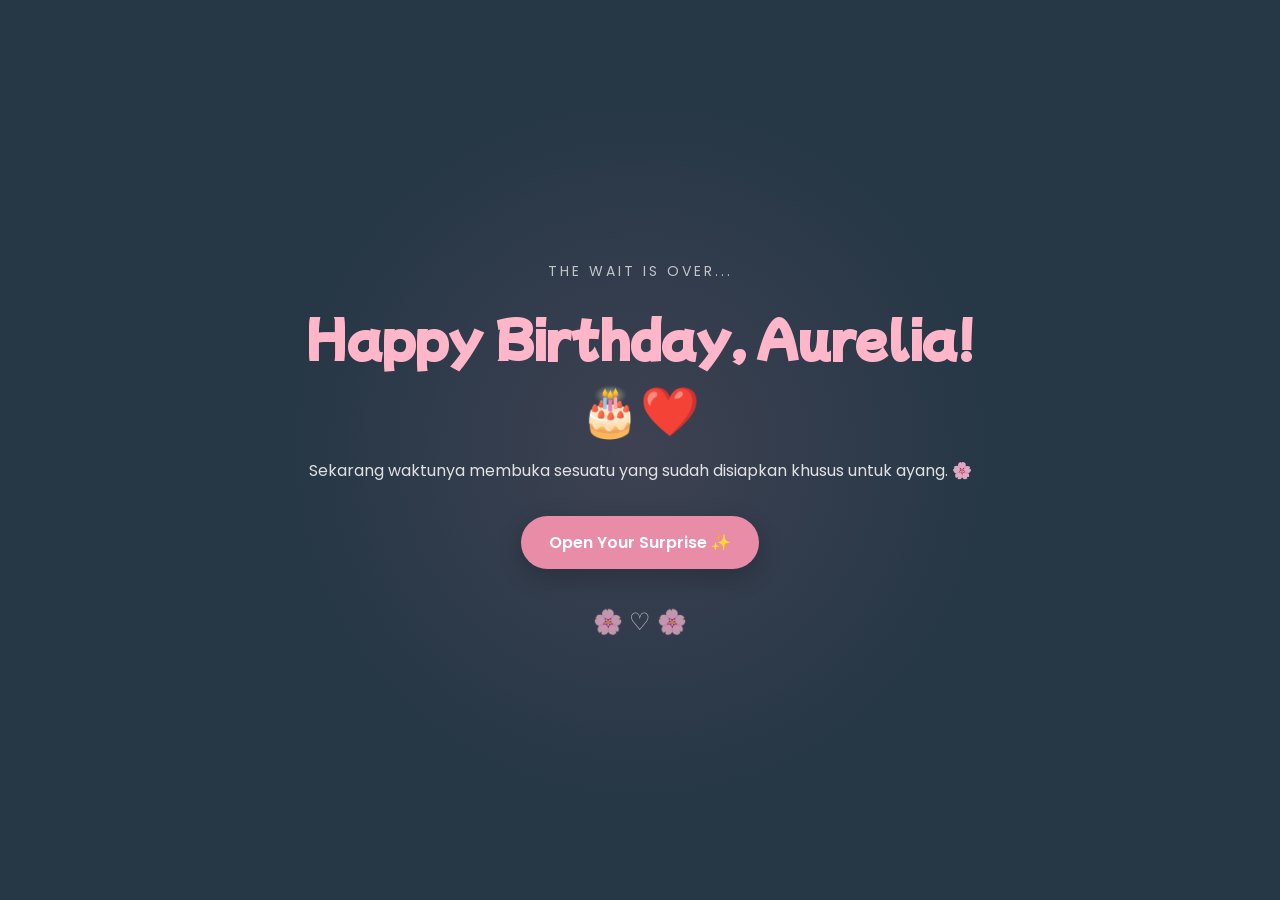
<file: countdown.html>
<!DOCTYPE html>
<html lang="id">
<head>
  <meta charset="UTF-8">
  <meta name="viewport" content="width=device-width, initial-scale=1.0">

  <title>A Little Surprise For You 🌸</title>

  <link href="https://fonts.googleapis.com/css2?family=Mochiy+Pop+One&family=Poppins:wght@400;500;600&display=swap" rel="stylesheet">

  <style>
    :root {
      --navy: #263746;
      --pink: #e98ca8;
      --pink-light: #ffb6c9;
      --white: #ffffff;
    }

    * {
      box-sizing: border-box;
    }

    html,
    body {
      margin: 0;
      width: 100%;
      min-height: 100%;
    }

    body {
      min-height: 100vh;
      overflow: hidden;
      background:
        radial-gradient(
          circle at center,
          rgba(233, 140, 168, 0.12),
          transparent 45%
        ),
        var(--navy);
      color: var(--white);
      font-family: "Poppins", sans-serif;
    }

    .page {
      min-height: 100vh;
      display: flex;
      align-items: center;
      justify-content: center;
      text-align: center;
      padding: 30px 20px;
      position: relative;
      z-index: 2;
    }

    .content {
      width: 100%;
      max-width: 700px;
    }

    .small-text {
      font-size: 14px;
      letter-spacing: 3px;
      text-transform: uppercase;
      opacity: 0.7;
      margin-bottom: 20px;
    }

    h1 {
      margin: 0;
      font-family: "Mochiy Pop One", sans-serif;
      font-size: clamp(2rem, 7vw, 4rem);
      line-height: 1.3;
      color: var(--pink-light);
      text-shadow: 0 4px 15px rgba(0, 0, 0, 0.25);
    }

    .message {
      margin: 20px auto 35px;
      max-width: 550px;
      font-size: 16px;
      line-height: 1.8;
      opacity: 0.85;
    }

    .countdown {
      display: flex;
      justify-content: center;
      align-items: center;
      gap: 12px;
      flex-wrap: wrap;
      margin: 30px 0;
    }

    .time-box {
      min-width: 95px;
      padding: 16px 12px;
      border-radius: 15px;
      background: rgba(255, 255, 255, 0.08);
      border: 1px solid rgba(255, 255, 255, 0.12);
      backdrop-filter: blur(8px);
    }

    .number {
      display: block;
      font-size: 30px;
      font-weight: 600;
      color: white;
    }

    .label {
      display: block;
      margin-top: 3px;
      font-size: 11px;
      letter-spacing: 2px;
      opacity: 0.6;
    }

    .unlock-message {
      display: none;
      animation: fadeIn 1.5s ease forwards;
    }

    .unlock-message h2 {
      margin: 0 0 15px;
      font-family: "Mochiy Pop One", sans-serif;
      font-size: clamp(1.8rem, 6vw, 3rem);
      color: var(--pink-light);
    }

    .unlock-message p {
      margin: 0 auto 30px;
      font-size: 16px;
      line-height: 1.8;
      opacity: 0.85;
    }

    .open-button {
      display: inline-block;
      padding: 14px 28px;
      border-radius: 999px;
      background: var(--pink);
      color: white;
      text-decoration: none;
      font-weight: 600;
      transition: transform 0.25s ease, background 0.25s ease;
      box-shadow: 0 8px 25px rgba(0, 0, 0, 0.2);
    }

    .open-button:hover {
      transform: translateY(-3px) scale(1.03);
      background: #d96f91;
    }

    .heart {
      margin-top: 35px;
      font-size: 24px;
      opacity: 0.7;
    }

    #sakura {
      position: fixed;
      inset: 0;
      pointer-events: none;
      z-index: 1;
      overflow: hidden;
    }

    .petal {
      position: absolute;
      top: -30px;
      width: 10px;
      height: 7px;
      background: #ffb6c9;
      border-radius: 100% 0 100% 0;
      opacity: 0.7;
      animation: fall linear infinite;
    }

    @keyframes fall {
      0% {
        transform: translate3d(0, -30px, 0) rotate(0deg);
      }

      50% {
        transform: translate3d(60px, 50vh, 0) rotate(180deg);
      }

      100% {
        transform: translate3d(-40px, 110vh, 0) rotate(360deg);
      }
    }

    @keyframes fadeIn {
      from {
        opacity: 0;
        transform: translateY(15px);
      }

      to {
        opacity: 1;
        transform: translateY(0);
      }
    }

    @media (max-width: 500px) {
      .countdown {
        gap: 8px;
      }

      .time-box {
        min-width: 72px;
        padding: 12px 8px;
      }

      .number {
        font-size: 24px;
      }

      .label {
        font-size: 9px;
      }

      .message {
        font-size: 14px;
      }
    }
  </style>
</head>

<body>

  <div id="sakura"></div>

  <main class="page">
    <div class="content">

      <div id="waiting">

        <div class="small-text">
          A little surprise is waiting...
        </div>

        <h1>
          For Aurelia 🌸
        </h1>

        <p class="message">
          Ada sesuatu yang sudah disiapkan untuk ayang.
          Tapi... belum boleh dibuka sekarang. 🤭
          Tunggu sampai waktunya tiba.
        </p>

        <div class="countdown">

          <div class="time-box">
            <span class="number" id="days">00</span>
            <span class="label">DAYS</span>
          </div>

          <div class="time-box">
            <span class="number" id="hours">00</span>
            <span class="label">HOURS</span>
          </div>

          <div class="time-box">
            <span class="number" id="minutes">00</span>
            <span class="label">MINUTES</span>
          </div>

          <div class="time-box">
            <span class="number" id="seconds">00</span>
            <span class="label">SECONDS</span>
          </div>

        </div>

        <div class="heart">
          ♡
        </div>

      </div>


      <div id="unlocked" class="unlock-message">

        <div class="small-text">
          The wait is over...
        </div>

        <h2>
          Happy Birthday, Aurelia! 🎂❤️
        </h2>

        <p>
          Sekarang waktunya membuka sesuatu
          yang sudah disiapkan khusus untuk ayang. 🌸
        </p>

        <a href="index.html" class="open-button">
          Open Your Surprise ✨
        </a>

        <div class="heart">
          🌸 ♡ 🌸
        </div>

      </div>

    </div>
  </main>


  <script>
    // ==========================================
    // TANGGAL HARI H
    // 10 Oktober 2026, pukul 00:00 WIB
    // ==========================================

    const targetDate = new Date("2026-10-10T00:00:00+07:00").getTime();

    const waiting = document.getElementById("waiting");
    const unlocked = document.getElementById("unlocked");

    const daysElement = document.getElementById("days");
    const hoursElement = document.getElementById("hours");
    const minutesElement = document.getElementById("minutes");
    const secondsElement = document.getElementById("seconds");


    function updateCountdown() {

      const now = new Date().getTime();
      const difference = targetDate - now;


      // Kalau waktunya sudah tiba
      if (difference <= 0) {

        waiting.style.display = "none";
        unlocked.style.display = "block";

        return;
      }


      const days = Math.floor(
        difference / (1000 * 60 * 60 * 24)
      );

      const hours = Math.floor(
        (difference % (1000 * 60 * 60 * 24))
        / (1000 * 60 * 60)
      );

      const minutes = Math.floor(
        (difference % (1000 * 60 * 60))
        / (1000 * 60)
      );

      const seconds = Math.floor(
        (difference % (1000 * 60))
        / 1000
      );


      daysElement.textContent = String(days).padStart(2, "0");
      hoursElement.textContent = String(hours).padStart(2, "0");
      minutesElement.textContent = String(minutes).padStart(2, "0");
      secondsElement.textContent = String(seconds).padStart(2, "0");
    }


    updateCountdown();

    setInterval(updateCountdown, 1000);


    // ==========================================
    // SAKURA
    // ==========================================

    const sakura = document.getElementById("sakura");

    for (let i = 0; i < 22; i++) {

      const petal = document.createElement("div");

      petal.className = "petal";

      petal.style.left = Math.random() * 100 + "%";

      petal.style.animationDuration =
        (6 + Math.random() * 8) + "s";

      petal.style.animationDelay =
        Math.random() * 8 + "s";

      petal.style.transform =
        "rotate(" + Math.random() * 360 + "deg)";

      petal.style.opacity =
        0.3 + Math.random() * 0.5;

      sakura.appendChild(petal);
    }
  </script>

</body>
</html>
</file>
